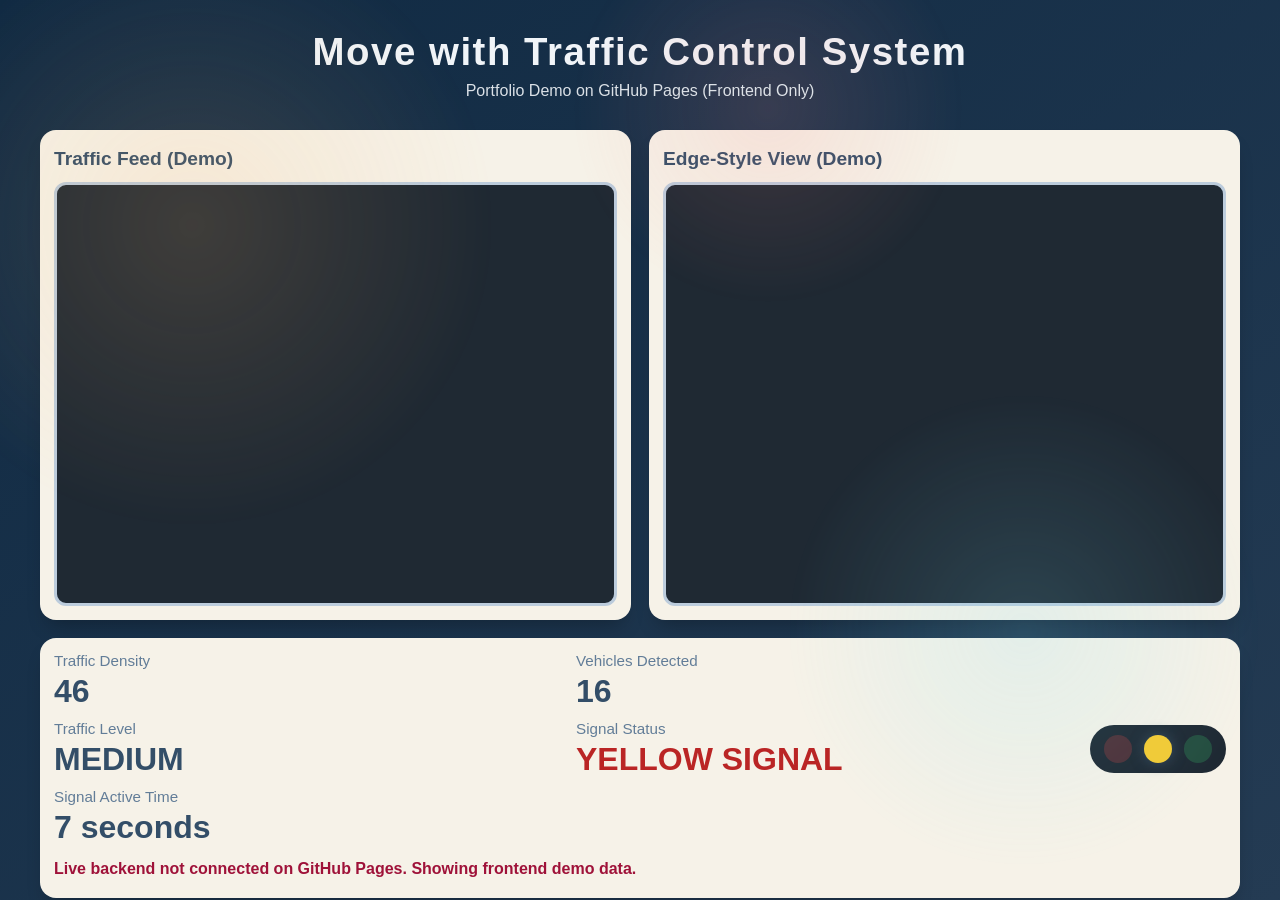
<file: index.html>
<!doctype html>
<html lang="en">
<head>
  <meta charset="UTF-8">
  <meta name="viewport" content="width=device-width, initial-scale=1.0">
  <title>Move with Traffic Control System</title>
  <link rel="stylesheet" href="static/style.css">
</head>
<body>
  <div class="bg-pattern"></div>

  <header class="header">
    <h1>Move with Traffic Control System</h1>
    <p>Portfolio Demo on GitHub Pages (Frontend Only)</p>
  </header>

  <main class="dashboard">
    <section class="panel">
      <h2>Traffic Feed (Demo)</h2>
      <div class="video-shell">
        <video src="traffic.mp4" autoplay muted loop playsinline></video>
      </div>
    </section>

    <section class="panel">
      <h2>Edge-Style View (Demo)</h2>
      <div class="video-shell">
        <video id="edgeVideo" src="traffic.mp4" autoplay muted loop playsinline></video>
      </div>
    </section>

    <section class="status-card">
      <div class="metrics-grid">
        <div class="metric-row">
          <span class="label">Traffic Density</span>
          <span id="densityValue" class="value">0</span>
        </div>

        <div class="metric-row">
          <span class="label">Vehicles Detected</span>
          <span id="vehicleCountValue" class="value">0</span>
        </div>

        <div class="metric-row">
          <span class="label">Traffic Level</span>
          <span id="trafficLevelValue" class="value">LOW</span>
        </div>

        <div class="metric-row">
          <span class="label">Signal Status</span>
          <span id="signalText" class="value signal">RED SIGNAL</span>
        </div>

        <div class="metric-row">
          <span class="label">Signal Active Time</span>
          <span id="signalTimerValue" class="value">0 seconds</span>
        </div>
      </div>

      <div class="traffic-light" aria-label="Traffic light indicator">
        <span id="lightRed" class="light red active"></span>
        <span id="lightYellow" class="light yellow"></span>
        <span id="lightGreen" class="light green"></span>
      </div>

      <p id="errorText" class="error-text">Live backend not connected on GitHub Pages. Showing frontend demo data.</p>
    </section>
  </main>

  <script>
    const edgeVideo = document.getElementById('edgeVideo');
    edgeVideo.style.filter = 'grayscale(1) contrast(1.9) brightness(1.15)';

    let tick = 0;

    function setLight(signal) {
      const red = document.getElementById('lightRed');
      const yellow = document.getElementById('lightYellow');
      const green = document.getElementById('lightGreen');

      red.classList.remove('active');
      yellow.classList.remove('active');
      green.classList.remove('active');

      if (signal === 'GREEN SIGNAL') {
        green.classList.add('active');
      } else if (signal === 'YELLOW SIGNAL') {
        yellow.classList.add('active');
      } else {
        red.classList.add('active');
      }
    }

    function updateStatusDemo() {
      tick += 1;

      const density = Math.floor(25 + 55 * Math.abs(Math.sin(tick / 5)));
      const vehicleCount = Math.floor(5 + density / 4);

      let trafficLevel = 'LOW';
      let signal = 'GREEN SIGNAL';
      if (density >= 70) {
        trafficLevel = 'HIGH';
        signal = 'RED SIGNAL';
      } else if (density >= 45) {
        trafficLevel = 'MEDIUM';
        signal = 'YELLOW SIGNAL';
      }

      const signalTimerSeconds = 5 + (tick % 20);

      document.getElementById('densityValue').textContent = density;
      document.getElementById('vehicleCountValue').textContent = vehicleCount;
      document.getElementById('trafficLevelValue').textContent = trafficLevel;
      document.getElementById('signalText').textContent = signal;
      document.getElementById('signalTimerValue').textContent = signalTimerSeconds + ' seconds';

      setLight(signal);
    }

    updateStatusDemo();
    setInterval(updateStatusDemo, 700);
  </script>
</body>
</html>
</file>
<file: static/style.css>
:root {
  --bg-1: #102a43;
  --bg-2: #243b53;
  --card: #f6f2e8;
  --card-shadow: rgba(0, 0, 0, 0.28);
  --title: #f0f4f8;
  --text: #334e68;
  --accent: #f7b267;
}

* {
  box-sizing: border-box;
}

body {
  margin: 0;
  min-height: 100vh;
  font-family: "Trebuchet MS", "Segoe UI", sans-serif;
  color: var(--text);
  background: linear-gradient(145deg, var(--bg-1), var(--bg-2));
  position: relative;
}

.bg-pattern {
  position: fixed;
  inset: 0;
  pointer-events: none;
  opacity: 0.15;
  background-image:
    radial-gradient(circle at 15% 25%, #f7b267 0, transparent 24%),
    radial-gradient(circle at 80% 70%, #7bdff2 0, transparent 20%),
    radial-gradient(circle at 60% 12%, #f28482 0, transparent 18%);
}

.header {
  text-align: center;
  padding: 30px 16px 10px;
  color: var(--title);
}

.header h1 {
  margin: 0;
  font-size: clamp(2rem, 3vw, 3rem);
  letter-spacing: 0.04em;
}

.header p {
  margin: 8px 0 0;
  opacity: 0.9;
}

.dashboard {
  width: min(1200px, 95vw);
  margin: 20px auto 36px;
  display: grid;
  grid-template-columns: 1fr 1fr;
  gap: 18px;
}

.panel,
.status-card {
  background: var(--card);
  border-radius: 16px;
  padding: 14px;
  box-shadow: 0 12px 20px -8px var(--card-shadow);
}

.panel h2 {
  margin: 4px 0 12px;
  font-size: 1.2rem;
}

.video-shell {
  border-radius: 12px;
  overflow: hidden;
  border: 3px solid #bcccdc;
  background: #1f2933;
}

.video-shell img,
.video-shell video {
  width: 100%;
  display: block;
  aspect-ratio: 4 / 3;
  object-fit: cover;
}

.status-card {
  grid-column: span 2;
  display: grid;
  grid-template-columns: 1fr auto;
  align-items: center;
  gap: 10px;
}

.metrics-grid {
  display: grid;
  grid-template-columns: repeat(2, minmax(180px, 1fr));
  gap: 10px 18px;
}

.metric-row {
  display: flex;
  flex-direction: column;
  gap: 4px;
}

.label {
  font-size: 0.95rem;
  color: #627d98;
}

.value {
  font-size: clamp(1.4rem, 3vw, 2rem);
  font-weight: 800;
}

.signal {
  color: #ba2525;
}

.traffic-light {
  justify-self: end;
  display: flex;
  gap: 12px;
  padding: 10px 14px;
  border-radius: 999px;
  background: #1f2933;
}

.light {
  width: 28px;
  height: 28px;
  border-radius: 50%;
  opacity: 0.25;
  filter: grayscale(0.2);
}

.red {
  background: #ef4444;
}

.yellow {
  background: #facc15;
}

.green {
  background: #22c55e;
}

.light.active {
  opacity: 1;
  box-shadow: 0 0 14px currentColor;
}

.error-text {
  grid-column: span 2;
  margin: 4px 0 0;
  min-height: 24px;
  color: #9f1239;
  font-weight: 600;
}

@media (max-width: 860px) {
  .dashboard {
    grid-template-columns: 1fr;
  }

  .status-card {
    grid-column: span 1;
    grid-template-columns: 1fr;
  }

  .metrics-grid {
    grid-template-columns: 1fr;
  }

  .traffic-light {
    justify-self: start;
  }
}
</file>
